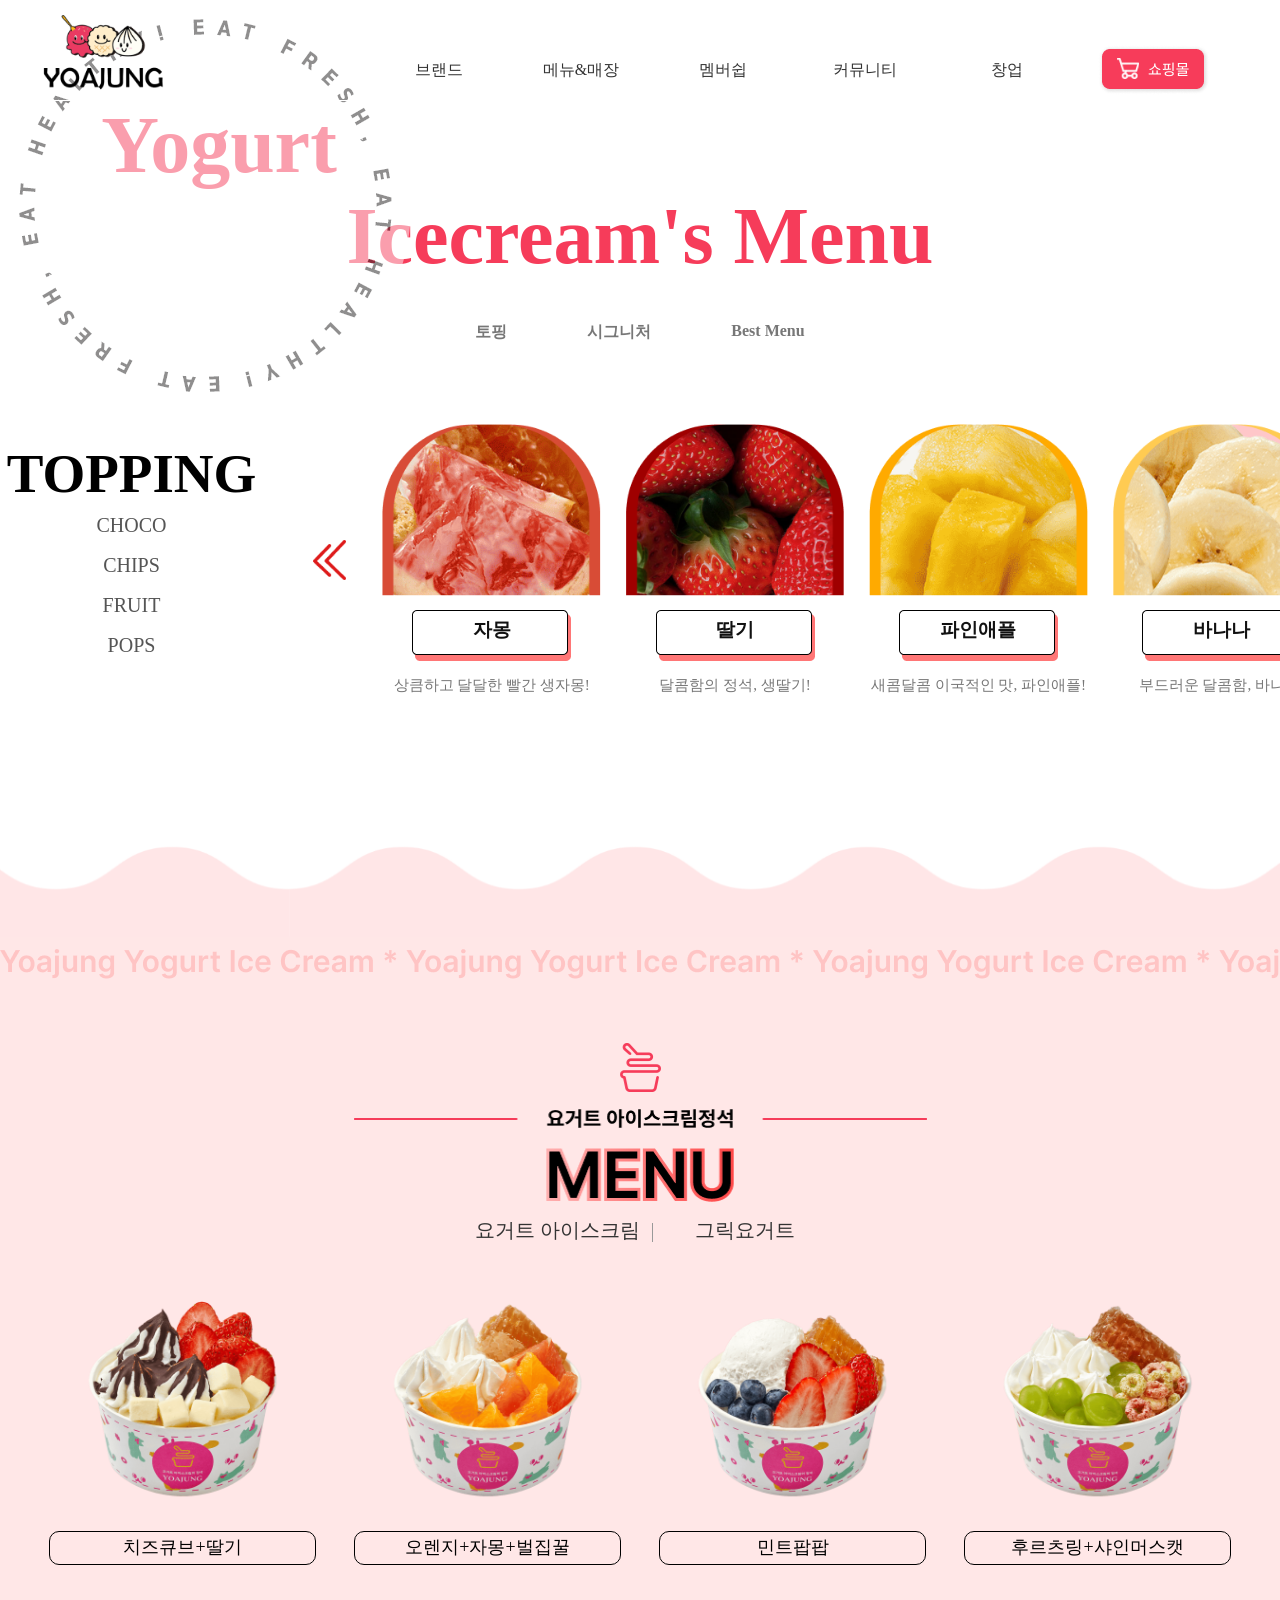
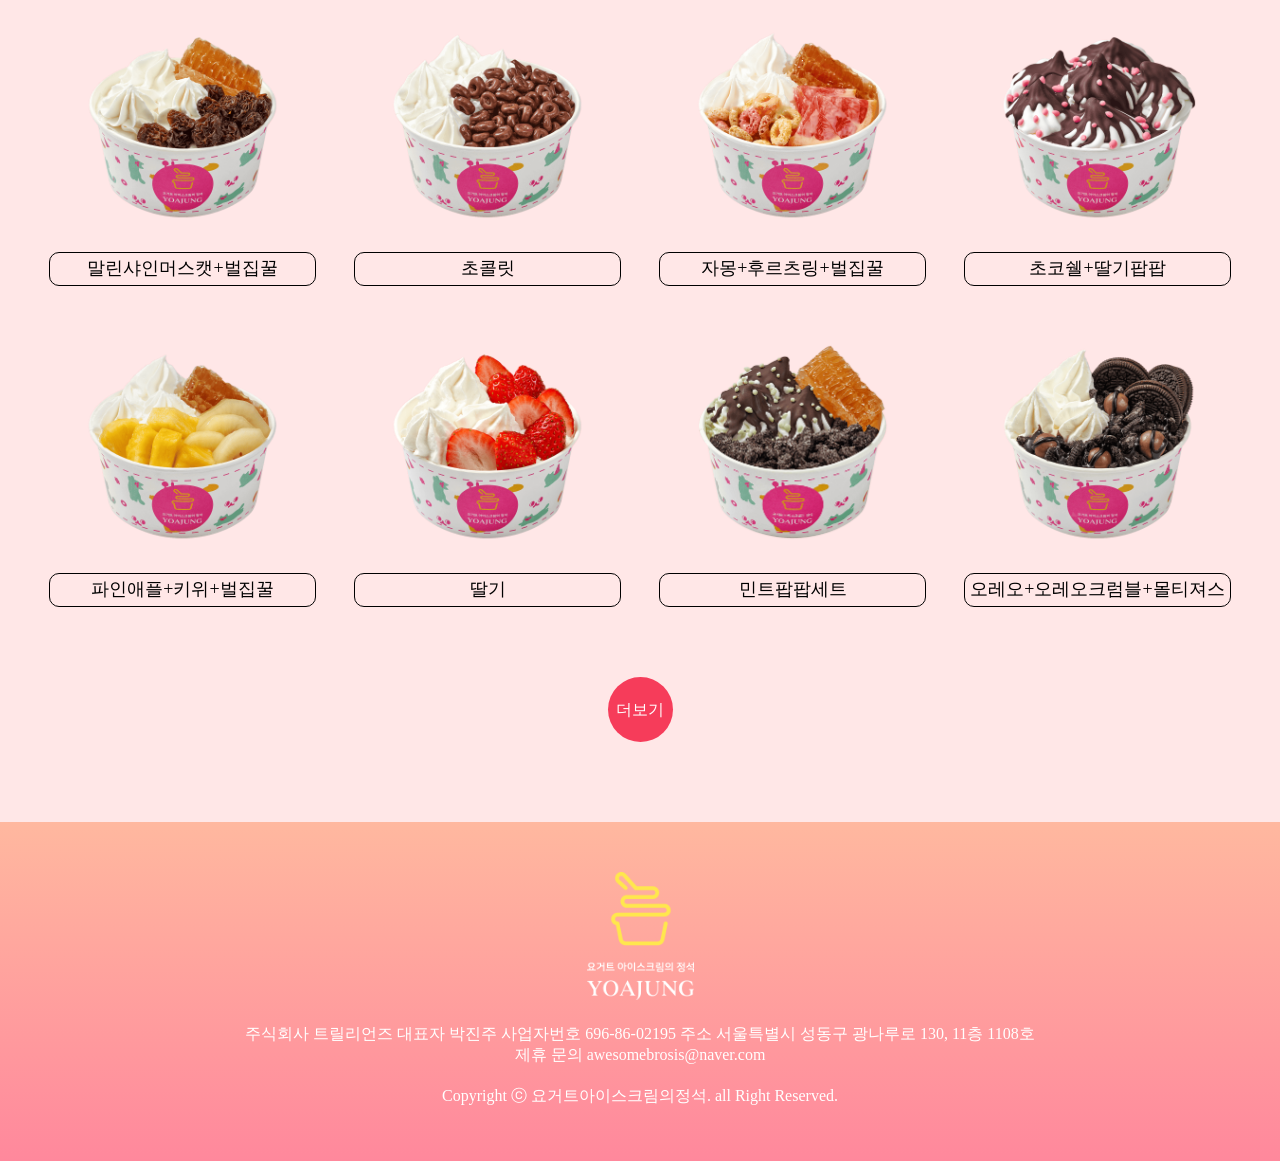
<file: portfolio/yoajung/index.html>
<!DOCTYPE html>
<html lang="ko">
  <head>
    <meta charset="UTF-8" />
    <meta http-equiv="X-UA-Compatible" content="IE=edge" />
    <meta name="viewport" content="width=device-width, initial-scale=1.0" />
    <title>Document</title>
    <style>
      * {
        margin: 0;
        padding: 0;
      }
      ul {
        list-style: none;
      }
      a {
        color: #333;
        text-decoration: none;
      }
      html,
      body {
        overflow-x: hidden;
      }
      body {
        background-color: #fff;
      }
      .healthy {
        opacity: 0.5;
        position: absolute;
      }
      #wrap {
        width: 100%;
      }
      #wrap header {
        height: 100px;
      }
      #wrap header .top {
        width: 1200px;
        margin: 0 auto;
      }
      #wrap .logo {
        float: left;
        width: 128px;
        height: 80px;
        position: relative;
        top: 15px;
      }
      #wrap .logo a {
        display: block;
        width: 100%;
        height: 100%;
        background-image: url(images/logonew.png);
        background-repeat: no-repeat;
        background-size: 128px 80px;
        position: absolute;
        top: 50%;
        transform: translateY(-50%);
      }
      #wrap .menu {
        float: right;
        padding: 20px;
      }
      #wrap .menu ul {
        height: 20px;
      }
      #wrap .menu > ul > li {
        float: left;
        position: relative;
        width: 142px;
      }
      #wrap .menu > ul > li:last-child {
        height: 142px;
      }
      #wrap .menu > ul > li:last-child a {
        padding: 20px;
      }
      #wrap .menu > ul > li:nth-child(6) a {
        width: 102px;
        height: 40px;
      }
      #wrap .menu > ul > li > a {
        display: block;
        line-height: 100px;
        text-align: center;
      }
      #wrap .menu > ul > li > a:hover {
        color: #f63c5a;
        font-weight: bold;
      }
      #wrap .menu > ul > li > a::after {
        content: "";
        position: absolute;
        left: 30px;
        bottom: 10px;
        width: 60%;
        height: 10px;
        border-radius: 20px 20px 0 0;
        background-color: #ffe7e7;
        transform: scaleX(0);
        transition: 0.5s;
      }
      #wrap .menu > ul > li:hover > a::after {
        transform: scaleX(1);
      }
      #wrap .menu > ul .sub {
        height: 0;
        overflow: hidden;
        transition: 0.5s;
        position: absolute;
        left: 0;
        top: 110px;
        width: 100%;
        z-index: 1;
        background: #fff;
      }
      #wrap .menu > ul:hover .sub {
        height: 130px;
        padding: 10px 0;
      }
      #wrap .menu > ul .sub li {
        line-height: 40px;
        text-align: center;
      }
      #wrap .menu > ul .sub li:hover a {
        color: #f63c5a;
        display: block;
      }
      .bg {
        position: absolute;
        left: 0;
        top: 100px;
        background-color: #fff;
        width: 100%;
        height: 0;
        transition: 0.5s;
        border-top: 1px solid transparent;
      }
      /*#wrap .mainbox{width: 960px;height: 175px;}*/
      #wrap .mainbox {
        width: 1100px;
        margin: 0 auto;
      }
      #wrap .mainbox .main_menu h2 {
        font-size: 80px;
        font-weight: bold;
        color: #f63c5a;
        text-align: center;
      }

      #wrap .mainbox .menulist {
        width: 529px;
        height: 30px;
        margin: 0 auto;
        padding: 40px 0;
      }
      #wrap .mainbox .menulist ul {
        display: flex;
        justify-content: center;
        gap: 80px;
        font-weight: bold;
      } /*한글_작은토핑시그니처*/
      #wrap .mainbox .menulist ul li a {
        color: #777;
      }
      #wrap .mainbox .menulist ul li:hover a {
        color: #f63c5a;
      }
      #wrap .menulistbox {
        display: flex;
        margin: 0 auto;
        padding: 50px 0;
        width: 1400px;
        margin: 0 auto;
        gap: 50px;
      } /*토핑사진줄*/
      #wrap .menulistbox .txt {
        text-align: center;
        width: 286px;
        height: 317px;
      } /*영어_작은토핑초코*/
      #wrap .menulistbox .txt h3 {
        font-size: 55px;
      } /*영어_큰토핑*/
      #wrap .menulistbox .txt p {
        font-size: 20px;
        color: #555;
        line-height: 40px;
        cursor: pointer;
        position: relative;
      } /*영어_작은초코칩*/
      #wrap .menulistbox .txt p:hover {
        color: #111;
      }
      #wrap .menulistbox .txt p::after {
        content: "";
        width: 50px;
        height: 50px;
        color: #ffce4f;
        border-radius: 20px;
        bottom: 10px;
        justify-content: center;
        position: absolute;
        display: block;
      }
      #wrap .imgbox {
        display: flex;
        justify-content: center;
        position: relative;
        gap: 20px;
        height: 250px;
        align-items: center;
      }
      #wrap .imgbox ul {
        display: flex;
        text-align: center;
      }
      #wrap .imgbox img {
        width: 90%;
        padding: 0 0 10px;
      }
      #wrap .imgbox p.txt_bg {
        width: 159px;
        height: 51px;
        background-image: url(images/name_box.png);
        background-size: contain;
        background-repeat: no-repeat;
        text-align: center;
        line-height: 40px;
        margin: 0 auto;
        font-size: 19px;
        color: #111;
        font-weight: 600;
      }
      #wrap .imgbox p:nth-child(3) {
        padding: 15px 0;
      }

      #wrap .imgbox ul li > p {
        font-size: 18px;
        color: #111;
      }
      #wrap .imgbox ul p {
        font-size: 15px;
        color: #777;
      }
      #wrap .middle {
        background-image: url(images/backgroundall.png);
        background-size: cover;
        position: relative;
        background-color: red;
      }
      #wrap .middle .middle_inner {
        width: 1200px;
        margin: 0 auto;
        padding-top: 200px;
      }
      #wrap .middle .yyic {
        position: relative;
        top: 140px;
        width: 2000px;
        white-space: nowrap;
        animation-iteration-count: infinite;
        animation-name: yyic;
        animation-timing-function: linear;
        animation-direction: alternate;
        margin: 0 auto;
      }
      #wrap .middle .yyic img {
        animation: yyic 3s linear infinite;
      }
      @keyframes yyic {
        0% {
          transform: translateX(0);
        }
        100% {
          transform: translateX(300px);
        }
      }
      #wrap .middle .text {
        text-align: center;
        padding-bottom: 30px;
      }
      #wrap .middle .text img {
        width: 573px;
        height: 170px;
      }
      #wrap .middle .text ul {
        font-size: 20px;
        display: flex;
        justify-content: center;
        list-style: none;
      }
      #wrap .middle .text ul li {
        margin: 0 20px;
      }
      #wrap .middle .text ul li::after {
        content: "|";
        width: 1px;
        margin-left: 10px;
        color: #999;
      }
      #wrap .middle .text ul li:last-child::after {
        content: "";
      }
      .text ul li:hover a {
        color: #f63c5a;
        font-weight: 550;
      }
      .allmenubox {
        width: 1200px;
        height: 100%;
        display: flex;
        justify-content: center;
        align-items: center;
        margin: 0 auto;
        flex-direction: column;
        background-position: center;
      }
      .allmenubox .menus {
        display: grid;
        grid-template-columns: repeat(4, 1fr);
        grid-template-rows: repeat(6, auto);
        gap: 20px;
        width: 100%;
      }
      .allmenubox .menus .item {
        position: relative;
        cursor: pointer;
      }
      .allmenubox .menus .item .box {
        width: 100%;
        height: 100%;
        background: rgba(0, 0, 0, 0.5);
        color: #fff;
        position: absolute;
        left: 0;
        top: 0;
        transition: 0.2s;
        border-radius: 40px 0 40px 0;
        text-align: left;
        opacity: 0;
      }
      .allmenubox .menus .item .box > p {
        padding: 30px 20px;
        font-size: 15px;
      }
      .allmenubox .menus .item:hover .box {
        transform: 1;
        opacity: 1;
      }
      .item {
        display: flex;
        flex-direction: column;
        align-items: center;
        padding: 10px;
        font-size: 18px;
        text-align: center;
      }
      .item img {
        width: 237px;
        height: 237px;
        object-fit: contain;
        margin-bottom: 10px;
      }
      .item > p {
        margin: 0;
        border: 1px solid #000;
        border-radius: 10px;
        width: 100%;
        height: 32px;
        line-height: 30px;
      }
      .plus {
        text-align: center;
        display: flex;
        justify-content: center;
        align-items: center;
        padding-bottom: 80px;
        cursor: pointer;
      }
      .plus p {
        border-radius: 50%;
        height: 65px;
        width: 65px;
        line-height: 65px;
        background-color: #f63c5a;
        color: #fff;
      }
      .plus p:hover {
        background: #ffce4f;
        height: 65px;
        width: 65px;
        border-radius: 50%;
        color: #f63c5a;
        font-weight: 500;
      }
      #wrap .bottom {
        width: 100%;
        height: 339px;
        background: linear-gradient(#ffb89f, #ff889c);
      }
      #wrap .bottom ul li {
        color: #fff;
      }
      #wrap .bottom ul li:last-child {
        padding: 20px;
      }
      #wrap .bottom ul li img {
        width: 107px;
        padding-bottom: 20px;
      }
      #wrap .bottom ul {
        text-align: center;
        padding-top: 50px;
      }
    </style>
  </head>
  <body>
    <div class="healthy"><img src="images/b_32.png" alt="" /></div>
    <div id="wrap">
      <header>
        <div class="top">
          <div class="logo"><a href="#"></a></div>
          <div class="menu">
            <ul>
              <li>
                <a href="#">브랜드</a>
                <ul class="sub">
                  <li><a href="#">브랜드소개</a></li>
                </ul>
              </li>
              <li>
                <a href="#">메뉴&매장</a>
                <ul class="sub">
                  <li><a href="#">메뉴</a></li>
                  <li><a href="#">매장</a></li>
                </ul>
              </li>
              <li>
                <a href="#">멤버쉽</a>
                <ul class="sub">
                  <li><a href="#">멤버쉽 혜택</a></li>
                  <li><a href="#">멤버쉽 단계</a></li>
                  <li><a href="#">앱APP</a></li>
                </ul>
              </li>
              <li>
                <a href="#">커뮤니티</a>
                <ul class="sub">
                  <li><a href="#">공지사항</a></li>
                  <li><a href="#">이벤트</a></li>
                  <li><a href="#">Q&A</a></li>
                </ul>
              </li>
              <li>
                <a href="#">창업</a>
                <ul class="sub">
                  <li><a href="#">창업 성공사례</a></li>
                  <li><a href="#">가맹문의</a></li>
                </ul>
              </li>
              <li>
                <a href="#"><img src="images/ping.png" alt="" /></a>
              </li>
            </ul>
            <div class="bg"></div>
          </div>
        </div>
      </header>
      <div class="mainbox">
        <div class="main_menu"><h2>Yogurt Icecream's Menu</h2></div>
        <div class="menulist">
          <ul>
            <li><a href="">토핑</a></li>
            <li><a href="">시그니처</a></li>
            <li><a href="">Best Menu</a></li>
          </ul>
        </div>
      </div>
      <div class="menulistbox">
        <div class="txt">
          <h3>TOPPING</h3>
          <p>CHOCO</p>
          <p>CHIPS</p>
          <p>FRUIT</p>
          <p>POPS</p>
        </div>
        <div class="imgbox">
          <p>
            <img src="images/left.png" alt="" />
          </p>
          <ul>
            <li>
              <div class="fruit">
                <p><img src="images/jam.png" alt="" /></p>
                <p class="txt_bg">자몽</p>
                <p>상큼하고 달달한 빨간 생자몽!</p>
              </div>
            </li>

            <li></li>
            <li>
              <div class="fruit">
                <p><img src="images/str.png" alt="" /></p>
                <p class="txt_bg">딸기</p>
                <p>달콤함의 정석, 생딸기!</p>
              </div>
            </li>

            <li></li>
            <li>
              <div class="fruit">
                <p><img src="images/fin.png" alt="" /></p>
                <p class="txt_bg">파인애플</p>
                <p>새콤달콤 이국적인 맛, 파인애플!</p>
              </div>
            </li>

            <li></li>
            <li>
              <div class="fruit">
                <p><img src="images/ban.png" alt="" /></p>
                <p class="txt_bg">바나나</p>
                <p>부드러운 달콤함, 바나나!</p>
              </div>
            </li>

            <li></li>
          </ul>

          <p>
            <img src="images/right.png" alt="" />
          </p>
        </div>
      </div>

      <div class="middle">
        <!-- <img src="images/backgroundall.png" alt=""> -->
        <p class="yyic">
          <img src="images/yyic.png" alt="" /><img
            src="images/yyic.png"
            alt=""
          /><img src="images/yyic.png" alt="" /><img
            src="images/yyic.png"
            alt=""
          /><img src="images/yyic.png" alt="" /><img
            src="images/yyic.png"
            alt=""
          />
        </p>
        <div class="middle_inner">
          <div class="text">
            <p><img src="images/menutxt.png" alt="" /></p>
            <ul>
              <li><a href="#">요거트 아이스크림</a></li>
              <li><a href="#">그릭요거트</a></li>
            </ul>
          </div>
          <div class="allmenubox">
            <div class="menus">
              <div class="item">
                <img src="images/m1.png" alt="" />
                <p>치즈큐브+딸기</p>
                <div class="box">
                  <p>
                    <strong>말린샤인머스캣</strong> <br />
                    1회 제공량 [ 30g ] 열량 [ 89.1kcal(1회) ] 당류 [ 20.01g ]
                    단백질 [ 0.792g ] 지방 [ 0.15g ] 나트륨 [ 8.1g ]
                  </p>
                  <p>
                    <strong>벌집꿀</strong> <br />
                    1회 제공량 [ 30g ] 열량 [ 91.1kcal(1회) ] 당류 [ 21.6g ]
                    단백질 [ 0.09g ] 지방 [ 0g ] 나트륨 [ 8.1g ]
                  </p>
                </div>
              </div>
              <div class="item">
                <img src="images/m2.png" alt="" />
                <p>오렌지+자몽+벌집꿀</p>
                <div class="box">
                  <p>
                    <strong>말린샤인머스캣</strong> <br />
                    1회 제공량 [ 30g ] 열량 [ 89.1kcal(1회) ] 당류 [ 20.01g ]
                    단백질 [ 0.792g ] 지방 [ 0.15g ] 나트륨 [ 8.1g ]
                  </p>
                  <p>
                    <strong>벌집꿀</strong> <br />
                    1회 제공량 [ 30g ] 열량 [ 91.1kcal(1회) ] 당류 [ 21.6g ]
                    단백질 [ 0.09g ]지방 [ 0g ] 나트륨 [ 8.1g ]
                  </p>
                </div>
              </div>
              <div class="item">
                <img src="images/m3.png" alt="" />
                <p>민트팝팝</p>
                <div class="box">
                  <p>
                    <strong>말린샤인머스캣</strong> <br />
                    1회 제공량 [ 30g ] 열량 [ 89.1kcal(1회) ] 당류 [ 20.01g ]
                    단백질 [ 0.792g ] 지방 [ 0.15g ] 나트륨 [ 8.1g ]
                  </p>
                  <p>
                    <strong>벌집꿀</strong><br />
                    1회 제공량 [ 30g ] 열량 [ 91.1kcal(1회) ] 당류 [ 21.6g ]
                    단백질 [ 0.09g ] 지방 [ 0g ] 나트륨 [ 8.1g ]
                  </p>
                </div>
              </div>
              <div class="item">
                <img src="images/m4.png" alt="" />
                <p>후르츠링+샤인머스캣</p>
                <div class="box">
                  <p>
                    <strong>말린샤인머스캣</strong><br />
                    1회 제공량 [ 30g ] 열량 [ 89.1kcal(1회) ] 당류 [ 20.01g ]
                    단백질 [ 0.792g ] 지방 [ 0.15g ] 나트륨 [ 8.1g ]
                  </p>
                  <p>
                    <strong>벌집꿀</strong> <br />
                    1회 제공량 [ 30g ] 열량 [ 91.1kcal(1회) ] 당류 [ 21.6g ]
                    단백질 [ 0.09g ] 지방 [ 0g ] 나트륨 [ 8.1g ]
                  </p>
                </div>
              </div>
              <div class="item">
                <img src="images/m5.png" alt="" />
                <p>말린샤인머스캣+벌집꿀</p>
                <div class="box">
                  <p>
                    <strong>말린샤인머스캣</strong><br />
                    1회 제공량 [ 30g ] 열량 [ 89.1kcal(1회) ] 당류 [ 20.01g ]
                    단백질 [ 0.792g ] 지방 [ 0.15g ] 나트륨 [ 8.1g ]
                  </p>
                  <p>
                    <strong>벌집꿀</strong> <br />
                    1회 제공량 [ 30g ] 열량 [ 91.1kcal(1회) ]당류 [ 21.6g ]
                    단백질 [ 0.09g ] 지방 [ 0g ] 나트륨 [ 8.1g ]
                  </p>
                </div>
              </div>
              <div class="item">
                <img src="images/m6.png" alt="" />
                <p>초콜릿</p>
                <div class="box">
                  <p>
                    <strong>말린샤인머스캣</strong> <br />
                    1회 제공량 [ 30g ] 열량 [ 89.1kcal(1회) ] 당류 [ 20.01g ]
                    단백질 [ 0.792g ] 지방 [ 0.15g ] 나트륨 [ 8.1g ]
                  </p>
                  <p>
                    <strong>벌집꿀</strong> <br />
                    1회 제공량 [ 30g ] 열량 [ 91.1kcal(1회) ] 당류 [ 21.6g ]
                    단백질 [ 0.09g ] 지방 [ 0g ] 나트륨 [ 8.1g ]
                  </p>
                </div>
              </div>
              <div class="item">
                <img src="images/m7.png" alt="" />
                <p>자몽+후르츠링+벌집꿀</p>
                <div class="box">
                  <p>
                    <strong>말린샤인머스캣</strong> <br />
                    1회 제공량 [ 30g ] 열량 [ 89.1kcal(1회) ] 당류 [ 20.01g ]
                    단백질 [ 0.792g ] 지방 [ 0.15g ] 나트륨 [ 8.1g ]
                  </p>
                  <p>
                    <strong>벌집꿀</strong> <br />
                    1회 제공량 [ 30g ] 열량 [ 91.1kcal(1회) ] 당류 [ 21.6g ]
                    단백질 [ 0.09g ] 지방 [ 0g ] 나트륨 [ 8.1g ]
                  </p>
                </div>
              </div>
              <div class="item">
                <img src="images/m8.png" alt="" />
                <p>초코쉘+딸기팝팝</p>
                <div class="box">
                  <p>
                    <strong>말린샤인머스캣</strong> <br />
                    1회 제공량 [ 30g ] 열량 [ 89.1kcal(1회) ] 당류 [ 20.01g ]
                    단백질 [ 0.792g ] 지방 [ 0.15g ] 나트륨 [ 8.1g ]
                  </p>
                  <p>
                    <strong>벌집꿀</strong> <br />
                    1회 제공량 [ 30g ] 열량 [ 91.1kcal(1회) ] 당류 [ 21.6g ]
                    단백질 [ 0.09g ] 지방 [ 0g ] 나트륨 [ 8.1g ]
                  </p>
                </div>
              </div>
              <div class="item">
                <img src="images/m9.png" alt="" />
                <p>파인애플+키위+벌집꿀</p>
                <div class="box">
                  <p>
                    <strong>말린샤인머스캣</strong> <br />
                    1회 제공량 [ 30g ] 열량 [ 89.1kcal(1회) ] 당류 [ 20.01g ]
                    단백질 [ 0.792g ] 지방 [ 0.15g ] 나트륨 [ 8.1g ]
                  </p>
                  <p>
                    <strong>벌집꿀</strong> <br />
                    1회 제공량 [ 30g ] 열량 [ 91.1kcal(1회) ] 당류 [ 21.6g ]
                    단백질 [ 0.09g ] 지방 [ 0g ] 나트륨 [ 8.1g ]
                  </p>
                </div>
              </div>
              <div class="item">
                <img src="images/m10.png" alt="" />
                <p>딸기</p>
                <div class="box">
                  <p>
                    <strong>말린샤인머스캣</strong> <br />
                    1회 제공량 [ 30g ] 열량 [ 89.1kcal(1회) ] 당류 [ 20.01g ]
                    단백질 [ 0.792g ] 지방 [ 0.15g ] 나트륨 [ 8.1g ]
                  </p>
                  <p>
                    <strong>벌집꿀</strong> <br />
                    1회 제공량 [ 30g ] 열량 [ 91.1kcal(1회) ] 당류 [ 21.6g ]
                    단백질 [ 0.09g ] 지방 [ 0g ] 나트륨 [ 8.1g ]
                  </p>
                </div>
              </div>
              <div class="item">
                <img src="images/m11.png" alt="" />
                <p>민트팝팝세트</p>
                <div class="box">
                  <p>
                    <strong>말린샤인머스캣</strong><br />1회 제공량 [ 30g ] 열량
                    [ 89.1kcal(1회) ] 당류 [ 20.01g ] 단백질 [ 0.792g ]지방 [
                    0.15g ] 나트륨 [ 8.1g ]
                  </p>
                  <p>
                    <strong>벌집꿀</strong><br />
                    1회 제공량 [ 30g ] 열량 [ 91.1kcal(1회) ] 당류 [ 21.6g ]
                    단백질 [ 0.09g ] 지방 [ 0g ] 나트륨 [ 8.1g ]
                  </p>
                </div>
              </div>
              <div class="item">
                <img src="images/m12.png" alt="" />
                <p>오레오+오레오크럼블+몰티져스</p>
                <div class="box">
                  <p>
                    <strong>말린샤인머스캣</strong><br />
                    1회 제공량 [ 30g ] 열량 [ 89.1kcal(1회) ] 당류 [ 20.01g ]
                    단백질 [ 0.792g ] 지방 [ 0.15g ] 나트륨 [ 8.1g ]
                  </p>
                  <p>
                    <strong>벌집꿀</strong><br />
                    1회 제공량 [ 30g ] 열량 [ 91.1kcal(1회) ] 당류 [ 21.6g ]
                    단백질 [ 0.09g ] 지방 [ 0g ] 나트륨 [ 8.1g ]
                  </p>
                </div>
              </div>
            </div>
            <div class="plus"><p>더보기</p></div>
          </div>
        </div>
      </div>
      <div class="bottom">
        <ul>
          <li><img src="images/footer_01.png" alt="" /></li>
          <li>
            주식회사 트릴리언즈 대표자 박진주 사업자번호 696-86-02195 주소
            서울특별시 성동구 광나루로 130, 11층 1108호
          </li>
          <li>제휴 문의 awesomebrosis@naver.com</li>
          <li>Copyright ⓒ 요거트아이스크림의정석. all Right Reserved.</li>
        </ul>
      </div>
    </div>
  </body>
</html>
</file>
